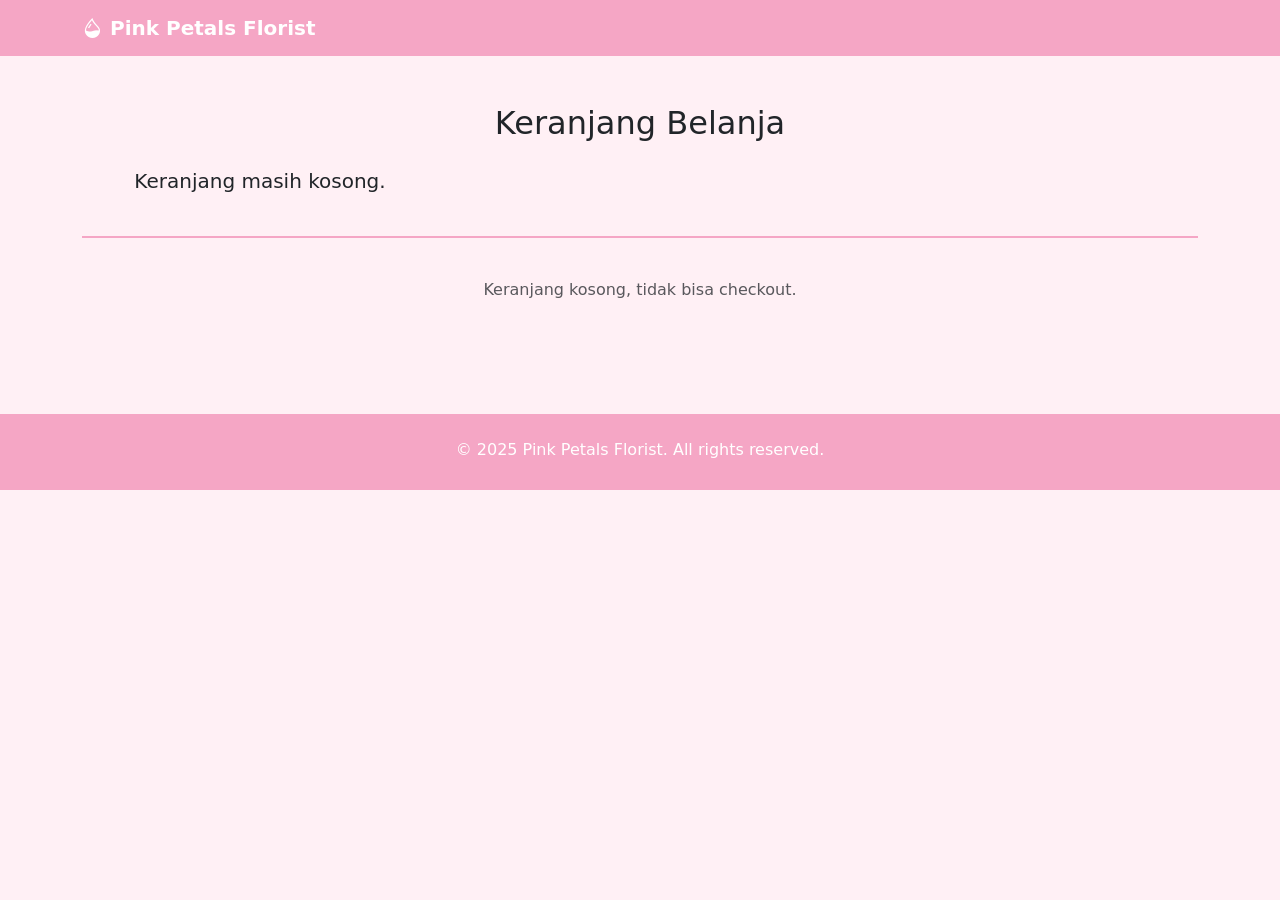
<file: cart.html>
<!DOCTYPE html>
<html lang="id">

<head>
  <meta charset="UTF-8" />
  <meta name="viewport" content="width=device-width, initial-scale=1" />
  <title>Keranjang | Pink Petals Florist</title>
  <link href="https://cdn.jsdelivr.net/npm/bootstrap@5.3.7/dist/css/bootstrap.min.css" rel="stylesheet" />
  <link rel="stylesheet" href="https://cdn.jsdelivr.net/npm/bootstrap-icons@1.10.5/font/bootstrap-icons.css" />
  <style>
    body {
      background-color: #fff0f5;
    }

    #cartItems .card {
      transition: box-shadow 0.3s ease;
    }

    #cartItems .card:hover {
      box-shadow: 0 8px 20px rgba(245, 166, 197, 0.5);
    }

    .card-img-top {
      object-fit: cover;
      height: 200px;
      border-top-left-radius: 0.5rem;
      border-top-right-radius: 0.5rem;
    }

    .card-body {
      display: flex;
      flex-direction: column;
    }

    .btn-delete {
      background-color: #f06292;
      border: none;
      transition: background-color 0.3s ease;
    }

    .btn-delete:hover {
      background-color: #ec407a;
      color: white;
    }

    #cartTotal {
      font-size: 1.5rem;
      color: #d6336c;
      margin-top: 1.5rem;
      border-top: 2px solid #f5a6c5;
      padding-top: 1rem;
    }

    #checkout-btn-container .btn {
      background-color: #d6336c;
      border: none;
      transition: background-color 0.3s ease;
    }

    #checkout-btn-container .btn:hover {
      background-color: #b52b58;
    }

    .qty-btn {
      width: 30px;
      height: 30px;
      border: none;
      background-color: #f5a6c5;
      color: white;
      font-weight: bold;
      border-radius: 50%;
      transition: background-color 0.2s;
    }

    .qty-btn:hover {
      background-color: #d63384;
    }

    /* Responsive tweak */
    @media (max-width: 575.98px) {
      #cartItems .card {
        flex-direction: row;
        height: 120px;
      }

      .card-img-top {
        width: 120px;
        height: 100%;
        border-radius: 0.5rem 0 0 0.5rem;
      }

      .card-body {
        flex: 1;
        padding: 0.75rem 1rem;
      }
    }
  </style>
</head>

<body>
  <!-- Navbar -->
  <nav class="navbar navbar-expand-lg" style="background-color: #f5a6c5;">
    <div class="container">
      <a class="navbar-brand fw-bold text-white" href="index.html"><i class="bi bi-droplet-half me-2"></i>Pink Petals
        Florist</a>
    </div>
  </nav>

  <!-- Keranjang Section -->
  <section class="py-5">
    <div class="container">
      <h2 class="text-center mb-4">Keranjang Belanja</h2>
      <div id="cartItems" class="row row-cols-1 row-cols-md-2 row-cols-lg-3 g-4"></div>
      <div id="cartTotal" class="text-end fw-bold"></div>
      <div id="checkout-btn-container" class="d-grid mt-4"></div>
    </div>
  </section>

  <script>
    const cart = JSON.parse(localStorage.getItem("cart")) || [];
    const cartContainer = document.getElementById("cartItems");
    const cartTotal = document.getElementById("cartTotal");
    const checkoutBtnContainer = document.getElementById("checkout-btn-container");

    let total = 0;

    if (cart.length === 0) {
      cartContainer.innerHTML = '<p class="text-center fs-5">Keranjang masih kosong.</p>';
      cartTotal.innerText = "";
      checkoutBtnContainer.innerHTML = '<p class="text-center text-muted">Keranjang kosong, tidak bisa checkout.</p>';
    } else {
      cart.forEach((item, index) => {
        const quantity = item.quantity || 1;
        const subtotal = item.price * quantity;
        total += subtotal;

        const card = document.createElement("div");
        card.className = "col";
        card.innerHTML = `
          <div class="card h-100 shadow-sm rounded-4">
            <img src="${item.image || 'placeholder.jpg'}" class="card-img-top" alt="${item.name}" />
            <div class="card-body d-flex flex-column">
              <h5 class="card-title">${item.name}</h5>
              <p class="card-text fw-bold text-danger">Rp${subtotal.toLocaleString("id-ID")}</p>
              <div class="d-flex align-items-center mb-2">
                <button class="qty-btn qty-minus me-2" data-index="${index}">−</button>
                <span class="fw-bold me-2">${quantity}</span>
                <button class="qty-btn qty-plus" data-index="${index}">+</button>
              </div>
              <button class="btn btn-delete btn-sm mt-auto" data-index="${index}">
                <i class="bi bi-trash3 me-1"></i>Hapus
              </button>
            </div>
          </div>
        `;
        cartContainer.appendChild(card);
      });

      cartTotal.innerText = `Total: Rp${total.toLocaleString("id-ID")}`;

      // Tombol checkout
      const checkoutLink = document.createElement("a");
      checkoutLink.className = "btn btn-danger btn-lg rounded-4";
      checkoutLink.textContent = "Lanjut ke Checkout";
      checkoutLink.href = `checkout.html?cart=${encodeURIComponent(JSON.stringify(cart))}`;
      checkoutBtnContainer.appendChild(checkoutLink);

      // Event hapus produk
      document.querySelectorAll(".btn-delete").forEach((btn) => {
        btn.addEventListener("click", function () {
          const index = this.dataset.index;
          cart.splice(index, 1);
          localStorage.setItem("cart", JSON.stringify(cart));
          location.reload();
        });
      });

      // Event tambah jumlah
      document.querySelectorAll(".qty-plus").forEach(btn => {
        btn.addEventListener("click", function () {
          const index = this.dataset.index;
          cart[index].quantity = (cart[index].quantity || 1) + 1;
          localStorage.setItem("cart", JSON.stringify(cart));
          location.reload();
        });
      });

      // Event kurang jumlah
      document.querySelectorAll(".qty-minus").forEach(btn => {
        btn.addEventListener("click", function () {
          const index = this.dataset.index;
          if ((cart[index].quantity || 1) > 1) {
            cart[index].quantity -= 1;
          } else {
            cart.splice(index, 1);
          }
          localStorage.setItem("cart", JSON.stringify(cart));
          location.reload();
        });
      });
    }
  </script>

  <!-- Footer -->
  <footer class="text-white text-center py-4 mt-5" style="background-color: #f5a6c5;">
    <div class="container">
      <p class="mb-1">&copy; 2025 Pink Petals Florist. All rights reserved.</p>
    </div>
  </footer>
</body>

</html>
</file>
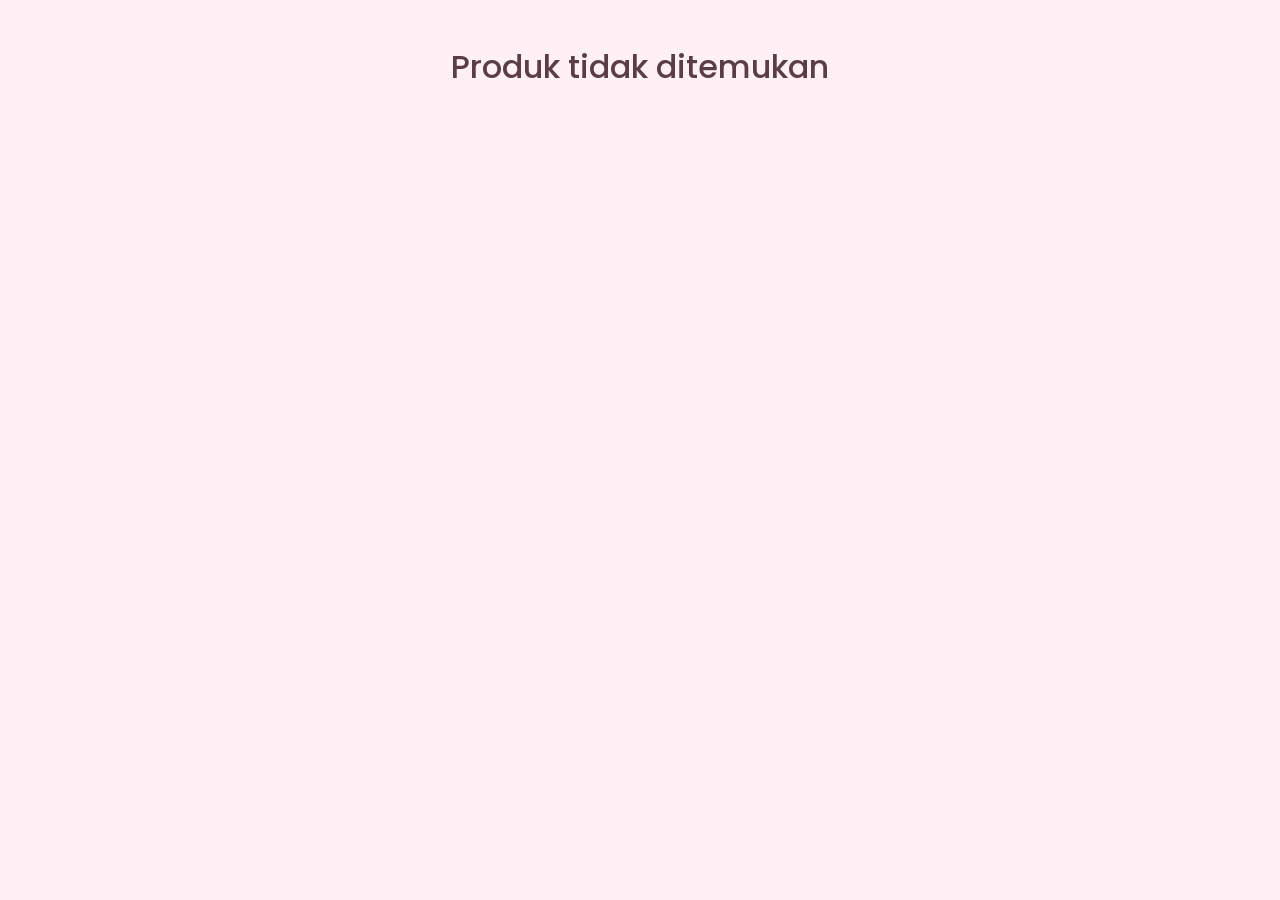
<file: detail.html>
<!DOCTYPE html>
<html lang="id">

<head>
  <meta charset="UTF-8" />
  <meta name="viewport" content="width=device-width, initial-scale=1" />
  <title>Detail Produk | Pink Petals Florist</title>

  <!-- Bootstrap CSS -->
  <link href="https://cdn.jsdelivr.net/npm/bootstrap@5.3.7/dist/css/bootstrap.min.css" rel="stylesheet" />

  <!-- Bootstrap Icons -->
  <link href="https://cdn.jsdelivr.net/npm/bootstrap-icons@1.10.5/font/bootstrap-icons.css" rel="stylesheet" />

  <!-- Google Fonts: Poppins -->
  <link href="https://fonts.googleapis.com/css2?family=Poppins&display=swap" rel="stylesheet" />

  <style>
    /* Global Styles */
    body {
      font-family: 'Poppins', sans-serif;
      background-color: #fff0f5;
      color: #5a3e46;
      min-height: 100vh;
      display: flex;
      flex-direction: column;
    }

    /* Navbar */
    .navbar {
      background-color: #f5a6c5 !important;
      box-shadow: 0 4px 8px rgba(245, 166, 197, 0.3);
      font-weight: 600;
    }

    .navbar-brand i {
      font-size: 1.4rem;
      color: #fff;
    }

    .navbar-brand {
      color: #fff !important;
      font-size: 1.6rem;
      letter-spacing: 1px;
    }

    /* Main Section */
    section.py-5 {
      flex-grow: 1;
    }

    .card {
      background: #fff0f5;
      border-radius: 15px;
      box-shadow: 0 8px 20px rgba(245, 166, 197, 0.25);
      padding: 30px;
      transition: box-shadow 0.3s ease-in-out;
    }

    .card:hover {
      box-shadow: 0 12px 30px rgba(245, 166, 197, 0.4);
    }

    #produk-nama {
      color: #c94f73;
      font-weight: 700;
      font-size: 1.5rem;
      /* diperkecil */
      letter-spacing: 1px;
      margin-bottom: 0.5rem;
    }

    #produk-kode {
      color: #aa5e70;
      font-weight: 600;
      font-size: 0.9rem;
    }

    #produk-deskripsi {
      font-size: 0.9rem;
      /* diperkecil */
      line-height: 1.5;
      color: #7a4a58;
    }

    #produk-detail {
      list-style-type: disc;
      padding-left: 1.2rem;
      color: #7a4a58;
      font-weight: 500;
      font-size: 0.9rem;
      margin-bottom: 1.5rem;
    }

    #produk-detail li {
      margin-bottom: 0.4rem;
    }

    #produk-quote {
      font-style: italic;
      color: #c94f73;
      font-size: 1rem;
      position: relative;
      padding-left: 1.8rem;
      margin-bottom: 1.8rem;
    }

    /* Tambahkan ikon bunga sebelum quote */
    #produk-quote::before {
      content: "\f5d7";
      font-family: "Bootstrap Icons";
      position: absolute;
      left: 0;
      top: 0;
      font-size: 1.3rem;
      color: #f080a8;
      line-height: 1;
    }

    /* Harga */
    #produk-harga-asli {
      font-size: 0.9rem;
      color: #bb7c90;
      text-decoration: line-through;
    }

    #produk-harga-diskon {
      font-size: 1.4rem;
      font-weight: 700;
      color: #d6336c;
    }

    #produk-diskon {
      font-size: 0.9rem;
      padding: 0.2em 0.5em;
      vertical-align: middle;
    }

    /* Gambar produk */
    #produk-gambar {
      border-radius: 20px;
      box-shadow: 0 12px 30px rgba(245, 166, 197, 0.3);
      transition: transform 0.4s ease, box-shadow 0.4s ease;
    }

    #produk-gambar:hover {
      transform: scale(1.05);
      box-shadow: 0 20px 40px rgba(245, 166, 197, 0.6);
    }

    /* Tombol Kembali */
    .btn-kembali {
      display: inline-flex;
      align-items: center;
      gap: 0.4rem;
      font-weight: 600;
      background-color: #c94f73;
      border: none;
      color: white;
      padding: 0.6rem 1.3rem;
      border-radius: 30px;
      box-shadow: 0 6px 15px rgba(201, 79, 115, 0.5);
      transition: background-color 0.3s ease;
      text-decoration: none;
      margin-bottom: 1.5rem;
      user-select: none;
    }

    .btn-kembali:hover {
      background-color: #aa3e5a;
      box-shadow: 0 8px 20px rgba(170, 62, 90, 0.7);
      text-decoration: none;
      color: white;
    }

    /* Footer */
    footer {
      background-color: #f5a6c5;
      color: white;
      padding: 20px 0;
      font-weight: 500;
      box-shadow: inset 0 4px 10px rgb(255 255 255 / 0.1);
      margin-top: auto;
    }

    footer a {
      color: white;
      margin: 0 8px;
      text-decoration: none;
      transition: color 0.3s ease;
    }

    footer a:hover {
      color: #aa3e5a;
      text-decoration: underline;
    }

    /* Responsive tweaks */
    @media (max-width: 767.98px) {
      #produk-nama {
        font-size: 1.3rem;
      }

      #produk-gambar {
        max-height: 300px;
      }
    }
  </style>

  <script>
    const produkList = {
      "BKT001": {
        nama: "Soft Bloom Harmony",
        kode: "BKT001",
        gambar: "bunga1.jpg",
        deskripsi: `Rangkaian bunga hadir dalam balutan nuansa pastel yang manis dan elegan, 
                            memadukan bunga peony biru, carnation pink, tulip kuning, dan aksen greenery dalam wrapping pink glossy yang mewah.`,
        detail: [
          "Warna dominan: Soft pink, putih, dan kuning",
          "Ukuran: Medium (tinggi ±35 cm)",
          "Finishing: Wrapping doff nude + pita satin ivory",
          "Cocok untuk: Kado ulang tahun, wisuda, momen spesial"
        ],
        quote: "Karena setiap momen spesial pantas dirayakan dengan bunga.",
        hargaAsli: "Rp95.000",
        hargaDiskon: "Rp71.250",
        diskon: "-25%"
      },
      "BKT002": {
        nama: "Sunkissed Petals",
        kode: "BKT002",
        gambar: "bunga2.jpg",
        deskripsi: `Buket bunga pilihan sempurna untuk kamu yang menyukai keindahan dalam kelembutan.
                            Dihiasi dengan bunga daisy putih dan pink, mawar mini, lavender ungu, dan aksen bunga kancing pink,
                            buket ini dibungkus dalam tulle putih elegan dan pita satin lembut. Komposisi warna pastel menjadikan buket ini cocok
                            sebagai hadiah yang manis dan penuh kasih.`,
        detail: [
          "Warna dominan: Putih, pink pastel, ungu muda",
          "Ukuran: Medium (tinggi ±30 cm)",
          "Finishing: Tulle putih, pita satin, wrapping transparan glossy",
          "Cocok untuk: Hadiah semangat, apresiasi, dan surprise"
        ],
        quote: "Sebarkan sinar hangat dengan bunga pilihan.",
        hargaAsli: "Rp120.000",
        hargaDiskon: "Rp90.000",
        diskon: "-25%"
      },
      "BKT003": {
        nama: "Peachy Love",
        kode: "BKT003",
        gambar: "bunga3.jpg",
        deskripsi: `Buket bunga  memancarkan kelembutan dan keanggunan dalam setiap helai kelopaknya.
                            Dengan balutan wrapping berbentuk sayap kupu-kupu transparan dan warna dominan pink pastel, bunga ini memberikan nuansa romantis dan imajinatif yang tak terlupakan.
                            Terdiri dari kombinasi bunga peony, mawar, krisan, dan aster berwarna pink cerah dan lembut, cocok untuk mengungkapkan cinta, harapan, dan ketulusan.`,
        detail: [
          "Warna dominan: Pink pastel dan fuchsia",
          "Ukuran: Large (tinggi ±40 cm)",
          "Finishing: Sayap akrilik transparan & pita satin elegan",
          "Cocok untuk: Anniversary, lamaran, atau kejutan romantis"
        ],
        quote: "Cinta tumbuh indah seperti kelopak bunga.",
        hargaAsli: "Rp150.000",
        hargaDiskon: "Rp112.500",
        diskon: "-25%"
      },
      "BKT004": {
        nama: "Soft Serenade",
        kode: "BKT004",
        gambar: "bunga4.jpg",
        deskripsi: `buket bunga dengan nuansa warna pastel yang menenangkan dan elegan.
                            Kombinasi lili pink cerah, mawar pastel, tulip lembut, dan bunga biru segar menciptakan harmoni warna yang lembut dan menawan. 
                            Dikemas dengan jaring putih dan pita satin yang anggun, rangkaian ini cocok untuk memberikan sentuhan manis pada momen spesial.`,
        detail: [
          "Warna dominan: Pink pastel, biru langit, dan putih lembut",
          "Ukuran: Small (tinggi ±40 cm)",
          "Finishing: Kain jaring putih & pita satin panjang",
          "Cocok untuk: Sahabat, ucapan terima kasih, atau ucapan semangat"
        ],
        quote: "Kelembutan warna, kehangatan makna.",
        hargaAsli: "Rp79.999",
        hargaDiskon: "Rp59.999",
        diskon: "-25%"
      },
      "GFT001": {
        nama: "Sweet Sparkle",
        kode: "GFT001",
        gambar: "gift1.jpg",
        deskripsi: `paket hadiah elegan yang memadukan sentuhan glamor dan kelembutan feminin.
                            Di dalam box ini terdapat beragam aksesori cantik: sepasang anting mutiara berbentuk hati, kalung dengan liontin hati, cincin manis, 
                            bando scrunchie satin mengilap, serta kartu ucapan eksklusif. Didesain dengan kemasan estetik bernuansa pink pastel, 
                            cocok untuk menyampaikan kasih sayang dan perhatian dalam momen spesial.`,
        detail: [
          "Isi: Anting mutiara, kalung hati, cincin, scrunchie, kartu ucapan",
          "Warna dominan: Pink pastel dan silver",
          "Finishing: Pink pastel dan silver",
          "Cocok untuk: Kado teman, bridesmaid, atau diri sendiri"
        ],
        quote: "Hadiah kecil yang memberi senyum besar.",
        hargaAsli: "Rp98.999",
        hargaDiskon: "Rp74.249",
        diskon: "-25%"
      },
      "GFT002": {
        nama: "Birthday Bliss Box",
        kode: "GFT002",
        gambar: "gift2.jpg",
        deskripsi: `gift box ulang tahun yang dirancang secara personal dan penuh kejutan manis.
                            Dihiasi dengan banner bertuliskan "Happy 19th Birthday", foto kenangan yang digantung dengan tali rami,
                            serta isi yang penuh cinta seperti kartu ucapan ilustratif, camilan, cokelat, dan mini bouquet bunga kering.
                            Cocok untuk diberikan pada sahabat, pacar, atau anggota keluarga yang berulang tahun.`,
        detail: [
          "Isi: Banner dekorasi, foto kenangan, kartu ucapan, camilan, mini buket bunga, cokelat",
          "Warna dominan: Pink pastel dan cokelat kraft",
          "Finishing: Box kraft dengan serutan kertas dan elemen handmade",
          "Cocok untuk: Kado ulang tahun, kado sahabat"
        ],
        quote: "Rayakan ulang tahun dengan kejutan istimewa.",
        hargaAsli: "Rp75.000",
        hargaDiskon: "Rp56.250",
        diskon: "-25%"
      },
      "GFT003": {
        nama: "Aurora Gift",
        kode: "GFT003",
        gambar: "gift3.jpg",
        deskripsi: `gift box eksklusif bertema pink yang dirancang khusus untuk merayakan momen spesial dan memberikan kenyamanan personal.
                            Set ini berisi koleksi perawatan diri seperti kuas makeup premium, scrunchie satin, sabun bunga, eye patch, serta pouch brush custom nama.
                            Tersedia juga kartu ucapan cantik yang menyampaikan pesan manis untuk penerima hadiah.
                            Sangat cocok untuk diberikan kepada sahabat, pasangan, atau diri sendiri sebagai bentuk self-love.`,
        detail: [
          "Isi: Set kuas makeup, scrunchie satin, sabun bunga, eye patch, tempat perhiasan, kartu ucapan",
          "Warna dominan: Pink blush dan putih elegan",
          "Finishing: Box kraft dengan serutan kertas dekoratif",
          "Cocok untuk: Kado ulang tahun, bridesmaid gift, hampers spesial, atau self-care kit"
        ],
        quote: "Karena merawat diri adalah hadiah terbaik untuk jiwa dan raga.",
        hargaAsli: "Rp97.500",
        hargaDiskon: "Rp73.125",
        diskon: "-25%"
      },
      "GFT004": {
        nama: "Elegant Petal Single",
        kode: "GFT004",
        gambar: "gift4.jpg",
        deskripsi: `jedai rambut berbentuk bunga plumeria dengan tampilan glossy dan warna-warna cerah yang memikat.
                            Setiap jedai dibungkus dalam kemasan buket mini bernuansa pink, lengkap dengan pita satin dan kartu ucapan—membuatnya cocok dijadikan hadiah atau souvenir yang manis.
                            Terbuat dari bahan resin berkualitas tinggi yang tahan lama dan tidak mudah patah.`,
        detail: [
          "Isi: 1 pcs jedai bunga dalam kemasan buket dekoratif",
          "Varian warna bunga: Pink, merah, putih, kuning, hijau, cokelat (acak)",
          "Bahan: Resin transparan dan kuat",
          "Finishing: Plastik motif bunga, pita pink, dan kartu ucapan",
          "Cocok untuk: Hadiah sahabat, souvenir ulang tahun, hampers, parcel wisuda"
        ],
        quote: "Tampil cantik dan manis dengan sentuhan bunga di rambutmu.",
        hargaAsli: "Rp25.000",
        hargaDiskon: "Rp18.750",
        diskon: "-25%"
      }
    };

    window.onload = function () {
      const urlParams = new URLSearchParams(window.location.search);
      const id = urlParams.get('id');
      const produk = produkList[id];
      if (!produk) {
        document.body.innerHTML = '<div class="container py-5 text-center"><h2>Produk tidak ditemukan</h2></div>';
        return;
      }
      document.title = produk.nama + ' | Pink Petals Florist';
      document.getElementById('produk-nama').textContent = produk.nama;
      document.getElementById('produk-kode').textContent = produk.kode;
      document.getElementById('produk-gambar').src = produk.gambar;
      document.getElementById('produk-gambar').alt = produk.nama;
      document.getElementById('produk-deskripsi').innerHTML = produk.deskripsi;
      document.getElementById('produk-detail').innerHTML = produk.detail.map(item => `<li>${item}</li>`).join('');
      document.getElementById('produk-quote').textContent = produk.quote;
      document.getElementById('produk-harga-asli').textContent = produk.hargaAsli;
      document.getElementById('produk-harga-diskon').textContent = produk.hargaDiskon;
      document.getElementById('produk-diskon').textContent = produk.diskon;
    }
  </script>
</head>

<body>
  <!-- Navbar -->
  <nav class="navbar navbar-expand-lg">
    <div class="container">
      <a class="navbar-brand fw-bold text-white" href="index.html">
        <i class="bi bi-droplet-half me-2"></i>Pink Petals Florist
      </a>
    </div>
  </nav>

  <!-- Produk Detail -->
  <section class="py-5">
    <div class="container">
      <a href="index.html" class="btn-kembali mb-4">
        <i class="bi bi-arrow-left-circle"></i> Kembali ke Beranda
      </a>
      <div class="row justify-content-center align-items-center flex-column flex-md-row">
        <!-- Gambar Produk -->
        <div class="col-12 col-md-6 mb-4">
          <img id="produk-gambar" class="img-fluid rounded-4 shadow-lg w-100" alt="Gambar Produk" />
        </div>
        <!-- Detail Produk -->
        <div class="col-12 col-md-6">
          <div class="card">
            <div class="card-body">
              <h2 id="produk-nama" class="fw-bold mb-2 text-center text-md-start"></h2>
              <p class="text-muted mb-3 text-center text-md-start">
                Kode Produk: <strong id="produk-kode"></strong>
              </p>
              <p id="produk-deskripsi" class="mb-3 text-justify"></p>
              <ul id="produk-detail" class="mb-3"></ul>
              <blockquote id="produk-quote" class="fst-italic mb-3 text-center"></blockquote>
              <div class="mb-3 text-center text-md-start">
                <p id="produk-harga-asli" class="mb-1"></p>
                <h4 class="text-danger fw-bold">
                  <span id="produk-harga-diskon"></span>
                  <span id="produk-diskon" class="badge bg-danger ms-2"></span>
                </h4>
              </div>
            </div>
          </div>
        </div>
      </div>
    </div>
  </section>

  <!-- Footer -->
  <footer class="text-center">
    <div class="container">
      <p class="mb-1">&copy; 2025 Pink Petals Florist. All rights reserved.</p>
      <small>
        Ikuti kami di:
        <a href="#" aria-label="Instagram"><i class="bi bi-instagram"></i> Instagram</a>,
        <a href="#" aria-label="Facebook"><i class="bi bi-facebook"></i> Facebook</a>, dan
        <a href="#" aria-label="Twitter"><i class="bi bi-twitter"></i> Twitter</a>
      </small>
    </div>
  </footer>

</body>

</html>
</file>
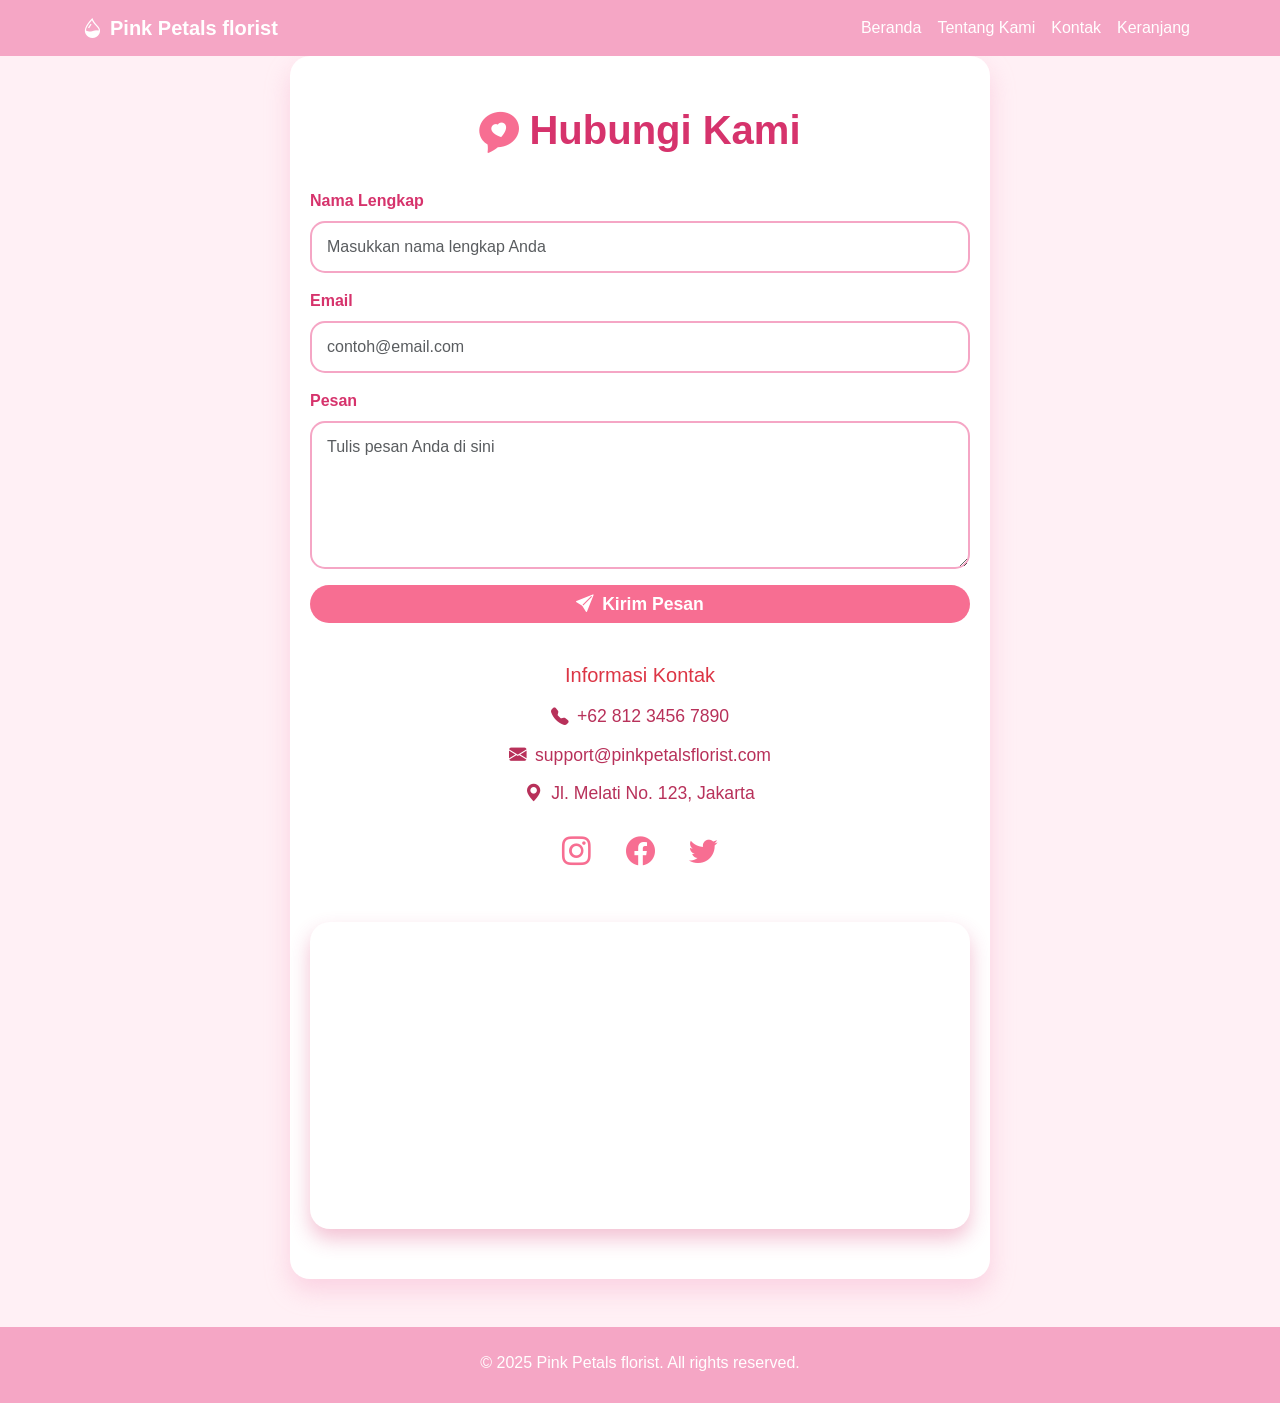
<file: kontak.html>
<!DOCTYPE html>
<html lang="id">
<head>
  <meta charset="UTF-8" />
  <meta name="viewport" content="width=device-width, initial-scale=1" />
  <title>Kontak Kami | Pink Petals Florist</title>
  <link href="https://cdn.jsdelivr.net/npm/bootstrap@5.3.7/dist/css/bootstrap.min.css" rel="stylesheet" />
  <link rel="stylesheet" href="https://cdn.jsdelivr.net/npm/bootstrap-icons@1.10.5/font/bootstrap-icons.css" />
  <link rel="stylesheet" href="style.css" />
  <style>
    body { 
      background-color: #fff0f5; 
      font-family: 'Segoe UI', Tahoma, Geneva, Verdana, sans-serif;
      color: #4a4a4a;
    }
    .content {
      padding: 50px 20px;
      max-width: 700px;
      margin: auto;
      background: white;
      border-radius: 20px;
      box-shadow: 0 12px 25px rgba(245, 166, 197, 0.4);
    }
    h1 {
      color: #d6336c;
      font-weight: 700;
      margin-bottom: 35px;
      display: flex;
      align-items: center;
      justify-content: center;
      gap: 10px;
    }
    h1 i {
      font-size: 2.5rem;
      color: #f76e92;
      transform: rotate(-15deg);
    }
    label.form-label {
      font-weight: 600;
      color: #d6336c;
    }
    button.btn-danger {
      background-color: #f76e92;
      border: none;
      font-weight: 600;
      font-size: 1.1rem;
      transition: background-color 0.3s ease;
      border-radius: 50px;
    }
    button.btn-danger:hover {
      background-color: #d6336c;
    }
    .info-contact {
      margin-top: 40px;
      text-align: center;
      font-size: 1.1rem;
    }
    .info-contact p {
      margin-bottom: 12px;
      font-weight: 500;
      display: flex;
      align-items: center;
      justify-content: center;
      gap: 8px;
      color: #b8315a;
    }
    .social-links a {
      color: #f76e92;
      font-size: 1.8rem;
      margin: 0 15px;
      transition: color 0.3s ease;
    }
    .social-links a:hover {
      color: #d6336c;
    }
    input.form-control, textarea.form-control {
      border-radius: 15px;
      border: 2px solid #f5a6c5;
      padding: 12px 15px;
      font-size: 1rem;
      transition: border-color 0.3s ease;
    }
    input.form-control:focus, textarea.form-control:focus {
      border-color: #d6336c;
      box-shadow: 0 0 8px rgba(214, 51, 108, 0.4);
      outline: none;
    }
    .map-container {
      margin-top: 40px;
      border-radius: 20px;
      overflow: hidden;
      box-shadow: 0 10px 20px rgba(214, 51, 108, 0.3);
    }
    iframe {
      width: 100%;
      height: 300px;
      border: none;
    }

    /* Toast Validasi */
    .form-toast {
      position: fixed;
      top: 20px;
      left: 50%;
      transform: translateX(-50%);
      background-color: #d93682;
      color: white;
      padding: 15px 25px;
      border-radius: 30px;
      box-shadow: 0 6px 20px rgba(214, 51, 108, 0.3);
      font-weight: 600;
      z-index: 9999;
      display: none;
      opacity: 0;
      transition: all 0.5s ease;
    }
    .form-toast.show {
      display: block;
      opacity: 1;
    }
    .success-toast {
      background-color: #d93682; 
      color: white;
    }
  </style>
</head>
<body>

<!-- Notifikasi Validasi & Sukses -->
<div id="formWarning" class="form-toast">Mohon lengkapi semua isian sebelum mengirim pesan.</div>
<div id="formSuccess" class="form-toast success-toast">Terima kasih, pesan kamu telah dikirim!</div>

<!-- Navbar -->
<nav class="navbar navbar-expand-lg" style="background-color: #f5a6c5;">
  <div class="container">
    <a class="navbar-brand fw-bold text-white" href="index.html">
      <i class="bi bi-droplet-half me-2"></i>Pink Petals florist
    </a>
    <button class="navbar-toggler" type="button" data-bs-toggle="collapse" data-bs-target="#navbarContent"
      aria-controls="navbarContent" aria-expanded="false" aria-label="Toggle navigation">
      <span class="navbar-toggler-icon"></span>
    </button>

    <div class="collapse navbar-collapse" id="navbarContent">
      <ul class="navbar-nav ms-auto">
        <li class="nav-item"><a class="nav-link text-white" href="index.html">Beranda</a></li>
        <li class="nav-item"><a class="nav-link text-white" href="tentang.html">Tentang Kami</a></li>
        <li class="nav-item"><a class="nav-link text-white active" aria-current="page" href="kontak.html">Kontak</a></li>
        <li class="nav-item"><a class="nav-link text-white" href="cart.html">Keranjang</a></li>
      </ul>
    </div>
  </div>
</nav>

<!-- Content -->
<section class="content">
  <h1><i class="bi bi-chat-heart-fill"></i> Hubungi Kami</h1>

  <form id="contactForm">
    <div class="mb-3">
      <label for="name" class="form-label">Nama Lengkap</label>
      <input type="text" class="form-control" id="name" placeholder="Masukkan nama lengkap Anda" />
    </div>

    <div class="mb-3">
      <label for="email" class="form-label">Email</label>
      <input type="email" class="form-control" id="email" placeholder="contoh@email.com" />
    </div>

    <div class="mb-3">
      <label for="message" class="form-label">Pesan</label>
      <textarea class="form-control" id="message" rows="5" placeholder="Tulis pesan Anda di sini"></textarea>
    </div>

    <button type="submit" class="btn btn-danger w-100">
      <i class="bi bi-send-fill me-2"></i>Kirim Pesan
    </button>
  </form>

  <div class="info-contact">
    <h5 class="mb-3 text-danger">Informasi Kontak</h5>
    <p><i class="bi bi-telephone-fill"></i> +62 812 3456 7890</p>
    <p><i class="bi bi-envelope-fill"></i> support@pinkpetalsflorist.com</p>
    <p><i class="bi bi-geo-alt-fill"></i> Jl. Melati No. 123, Jakarta</p>

    <div class="social-links mt-4">
      <a href="#" aria-label="Instagram"><i class="bi bi-instagram"></i></a>
      <a href="#" aria-label="Facebook"><i class="bi bi-facebook"></i></a>
      <a href="#" aria-label="Twitter"><i class="bi bi-twitter"></i></a>
    </div>
  </div>

  <div class="map-container mt-5">
    <iframe
      src="https://www.google.com/maps/embed?pb=!1m18!1m12!1m3!1d3952.123456789012!2d106.827153!3d-6.175110!2m3!1f0!2f0!3f0!3m2!1i1024!2i768!4f13.1!3m3!1m2!1s0x2e69f3645f12a1ef%3A0x8f9b7bbd36c9ed1a!2sMonas!5e0!3m2!1sid!2sid!4v1597681234567!5m2!1sid!2sid"
      allowfullscreen=""
      loading="lazy"
      referrerpolicy="no-referrer-when-downgrade"
      title="Lokasi Pink Petals Florist">
    </iframe>
  </div>
</section>

<!-- Footer -->
<footer class="text-white text-center py-4 mt-5" style="background-color: #f5a6c5;">
  <div class="container">
    <p class="mb-1">&copy; 2025 Pink Petals florist. All rights reserved.</p>
  </div>
</footer>

<!-- Bootstrap JS -->
<script src="https://cdn.jsdelivr.net/npm/bootstrap@5.3.7/dist/js/bootstrap.bundle.min.js"></script>

<!-- Validasi Form dan Notifikasi -->
<script>
  const form = document.getElementById("contactForm");
  const warningToast = document.getElementById("formWarning");
  const successToast = document.getElementById("formSuccess");

  form.addEventListener("submit", function (e) {
    e.preventDefault();

    const name = document.getElementById("name").value.trim();
    const email = document.getElementById("email").value.trim();
    const message = document.getElementById("message").value.trim();

    if (!name || !email || !message) {
      warningToast.classList.add("show");
      setTimeout(() => {
        warningToast.classList.remove("show");
      }, 3000);
    } else {
      successToast.classList.add("show");
      setTimeout(() => {
        successToast.classList.remove("show");
      }, 3000);
      form.reset(); // Kosongkan form
    }
  });
</script>

</body>
</html>
</file>
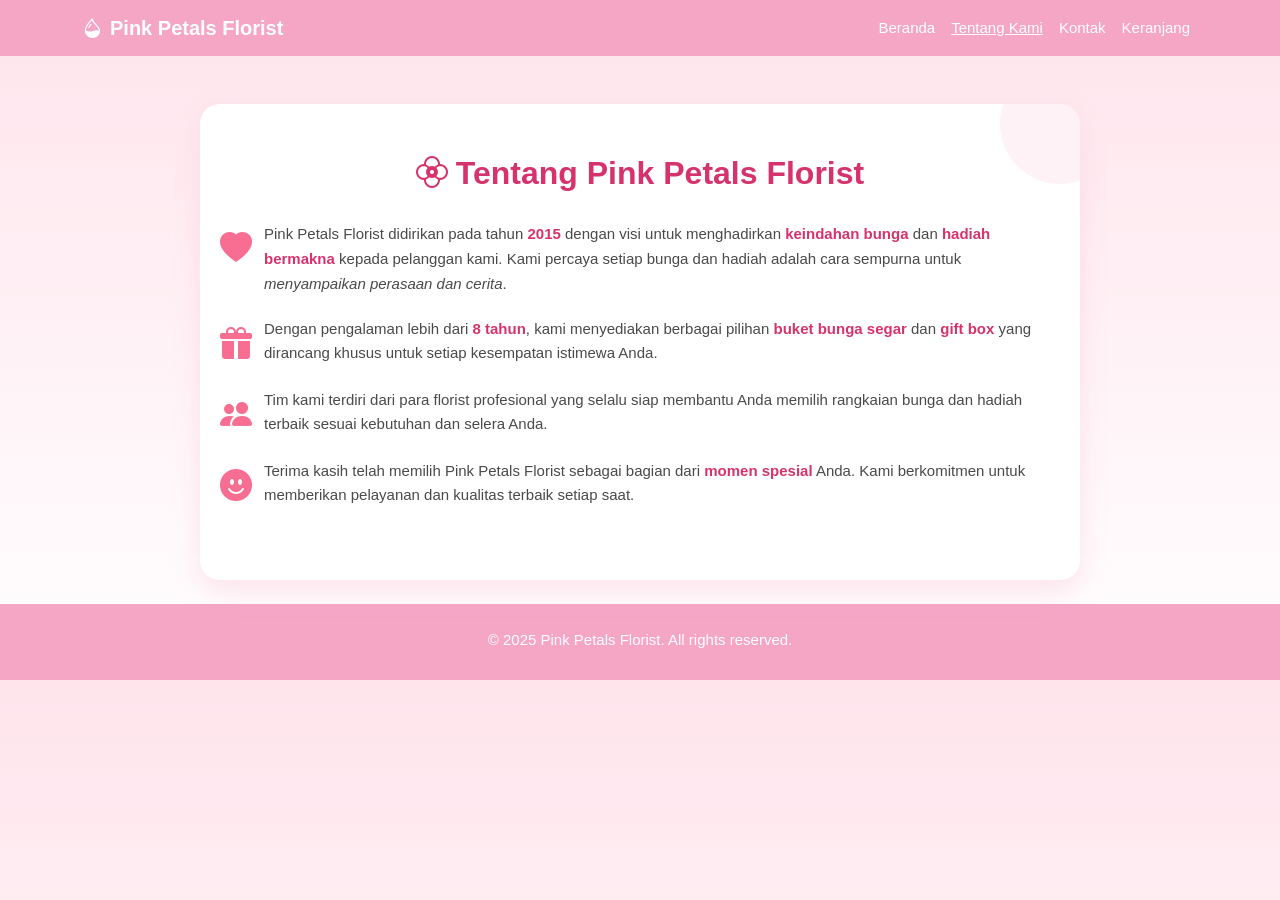
<file: tentang.html>
<!DOCTYPE html>
<html lang="id">

<head>
  <meta charset="UTF-8" />
  <meta name="viewport" content="width=device-width, initial-scale=1" />
  <title>Tentang Kami | Pink Petals Florist</title>
  <link href="https://cdn.jsdelivr.net/npm/bootstrap@5.3.7/dist/css/bootstrap.min.css" rel="stylesheet" />
  <link rel="stylesheet" href="https://cdn.jsdelivr.net/npm/bootstrap-icons@1.10.5/font/bootstrap-icons.css" />
  <link rel="stylesheet" href="style.css" />
  <style>
    body {
      background: linear-gradient(to bottom, #ffe4ec 0%, #fff 100%);
      font-family: 'Segoe UI', Tahoma, Geneva, Verdana, sans-serif;
      color: #4a4a4a;
      font-size: 15px;
    }

    .content {
      padding: 50px 20px;
      max-width: 880px;
      margin: auto;
      background: #fff;
      border-radius: 20px;
      box-shadow: 0 12px 25px rgba(245, 166, 197, 0.25);
      position: relative;
      overflow: hidden;
    }

    .content::before {
      content: "";
      position: absolute;
      top: -40px;
      right: -40px;
      width: 120px;
      height: 120px;
      background-color: #f5a6c5;
      border-radius: 50%;
      opacity: 0.15;
      z-index: 0;
    }

    h1 {
      color: #d6336c;
      font-weight: 700;
      margin-bottom: 30px;
      text-align: center;
      font-size: 2rem;
    }

    .icon-section {
      font-size: 2rem;
      color: #f76e92;
      margin-right: 12px;
      margin-top: 3px;
    }

    .feature {
      display: flex;
      align-items: flex-start;
      margin-bottom: 20px;
      z-index: 1;
      position: relative;
    }

    .feature-text {
      flex: 1;
    }

    p {
      line-height: 1.65;
      margin-bottom: 0;
    }

    .highlight {
      color: #d6336c;
      font-weight: 600;
    }

    .navbar {
      background-color: #f5a6c5;
    }

    .navbar-brand,
    .nav-link {
      color: white !important;
      font-weight: 500;
    }

    .nav-link.active {
      text-decoration: underline;
    }

    footer {
      background-color: #f5a6c5;
    }

    @media (max-width: 576px) {
      .icon-section {
        font-size: 1.5rem;
      }
      h1 {
        font-size: 1.5rem;
      }
    }
  </style>
</head>

<body>

  <!-- Navbar -->
  <nav class="navbar navbar-expand-lg">
    <div class="container">
      <a class="navbar-brand fw-bold text-white" href="index.html">
        <i class="bi bi-droplet-half me-2"></i>Pink Petals Florist
      </a>
      <button class="navbar-toggler" type="button" data-bs-toggle="collapse" data-bs-target="#navbarContent"
        aria-controls="navbarContent" aria-expanded="false" aria-label="Toggle navigation">
        <span class="navbar-toggler-icon bg-light"></span>
      </button>

      <div class="collapse navbar-collapse" id="navbarContent">
        <ul class="navbar-nav ms-auto">
          <li class="nav-item"><a class="nav-link text-white" href="index.html">Beranda</a></li>
          <li class="nav-item"><a class="nav-link text-white active" href="tentang.html">Tentang Kami</a></li>
          <li class="nav-item"><a class="nav-link text-white" href="kontak.html">Kontak</a></li>
          <li class="nav-item"><a class="nav-link text-white" href="cart.html">Keranjang</a></li>
        </ul>
      </div>
    </div>
  </nav>

  <!-- Content -->
  <section class="content mt-5 mb-4">
    <h1><i class="bi bi-flower2 me-2"></i>Tentang Pink Petals Florist</h1>

    <div class="feature">
      <i class="bi bi-heart-fill icon-section"></i>
      <div class="feature-text">
        <p>Pink Petals Florist didirikan pada tahun <span class="highlight">2015</span> dengan visi untuk menghadirkan <span class="highlight">keindahan bunga</span> dan <span class="highlight">hadiah bermakna</span> kepada pelanggan kami. Kami percaya setiap bunga dan hadiah adalah cara sempurna untuk <em>menyampaikan perasaan dan cerita</em>.</p>
      </div>
    </div>

    <div class="feature">
      <i class="bi bi-gift-fill icon-section"></i>
      <div class="feature-text">
        <p>Dengan pengalaman lebih dari <span class="highlight">8 tahun</span>, kami menyediakan berbagai pilihan <span class="highlight">buket bunga segar</span> dan <span class="highlight">gift box</span> yang dirancang khusus untuk setiap kesempatan istimewa Anda.</p>
      </div>
    </div>

    <div class="feature">
      <i class="bi bi-people-fill icon-section"></i>
      <div class="feature-text">
        <p>Tim kami terdiri dari para florist profesional yang selalu siap membantu Anda memilih rangkaian bunga dan hadiah terbaik sesuai kebutuhan dan selera Anda.</p>
      </div>
    </div>

    <div class="feature">
      <i class="bi bi-emoji-smile-fill icon-section"></i>
      <div class="feature-text">
        <p>Terima kasih telah memilih Pink Petals Florist sebagai bagian dari <span class="highlight">momen spesial</span> Anda. Kami berkomitmen untuk memberikan pelayanan dan kualitas terbaik setiap saat.</p>
      </div>
    </div>
  </section>

  <!-- Footer -->
  <footer class="text-white text-center py-4">
    <div class="container">
      <p class="mb-1">&copy; 2025 Pink Petals Florist. All rights reserved.</p>
    </div>
  </footer>

  <script src="https://cdn.jsdelivr.net/npm/bootstrap@5.3.7/dist/js/bootstrap.bundle.min.js"></script>
</body>

</html>
</file>
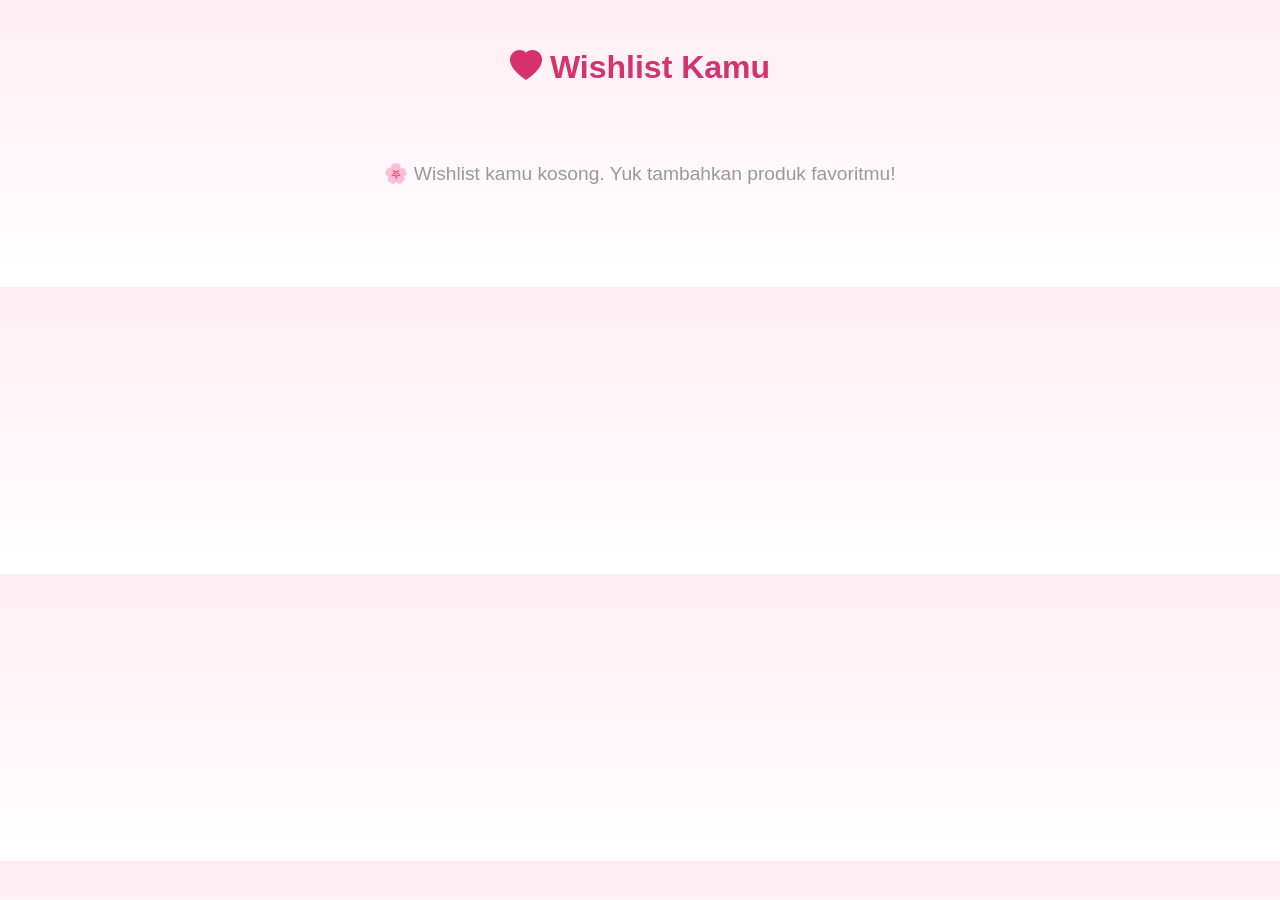
<file: wishlist.html>
<!DOCTYPE html>
<html lang="en">

<head>
  <meta charset="UTF-8" />
  <meta name="viewport" content="width=device-width, initial-scale=1" />
  <title>Wishlist | Pink Petals Florist</title>
  <link href="https://cdn.jsdelivr.net/npm/bootstrap@5.3.7/dist/css/bootstrap.min.css" rel="stylesheet" />
  <link href="https://cdn.jsdelivr.net/npm/bootstrap-icons@1.10.5/font/bootstrap-icons.css" rel="stylesheet" />
  <style>
    body {
      background: linear-gradient(to bottom, #ffeef4, #ffffff);
      font-family: 'Segoe UI', Tahoma, Geneva, Verdana, sans-serif;
      color: #4a4a4a;
    }

    h2 {
      font-weight: 700;
      color: #d6336c;
    }

    .wishlist-card {
      border: none;
      border-radius: 20px;
      overflow: hidden;
      box-shadow: 0 8px 20px rgba(245, 166, 197, 0.25);
      transition: transform 0.2s ease;
    }

    .wishlist-card:hover {
      transform: translateY(-5px);
    }

    .wishlist-card img {
      height: 200px;
      object-fit: cover;
      border-bottom: 1px solid #fce4ec;
    }

    .wishlist-card .card-body {
      padding: 15px;
    }

    .btn-remove {
      background-color: #ffe6ea;
      border: 1px solid #f5a6c5;
      color: #d6336c;
    }

    .btn-remove:hover {
      background-color: #f5a6c5;
      color: white;
    }

    .empty-wishlist {
      padding: 50px 0;
      text-align: center;
      font-size: 1.2rem;
      color: #999;
    }
  </style>
</head>

<body>

  <div class="container py-5">
    <h2 class="text-center mb-4"><i class="bi bi-heart-fill me-2"></i>Wishlist Kamu</h2>
    <div id="wishlist-container" class="row g-4"></div>
  </div>

  <script>
    const wishlist = JSON.parse(localStorage.getItem('wishlist')) || [];
    const container = document.getElementById('wishlist-container');

    if (wishlist.length === 0) {
      container.innerHTML = `<div class="empty-wishlist">🌸 Wishlist kamu kosong. Yuk tambahkan produk favoritmu!</div>`;
    } else {
      wishlist.forEach(product => {
        const col = document.createElement('div');
        col.className = 'col-sm-6 col-md-4 col-lg-3';

        col.innerHTML = `
          <div class="card wishlist-card h-100">
            <img src="${product.image}" class="card-img-top" alt="${product.name}">
            <div class="card-body d-flex flex-column">
              <h6 class="card-title text-center">${product.name}</h6>
              <button class="btn btn-remove mt-auto w-100 remove-wishlist" data-id="${product.id}">
                <i class="bi bi-trash me-1"></i>Hapus
              </button>
            </div>
          </div>
        `;
        container.appendChild(col);
      });

      // Tombol hapus dari wishlist
      document.querySelectorAll('.remove-wishlist').forEach(button => {
        button.addEventListener('click', () => {
          const id = button.dataset.id;
          const updated = wishlist.filter(item => item.id !== id);
          localStorage.setItem('wishlist', JSON.stringify(updated));
          location.reload();
        });
      });
    }
  </script>

</body>

</html>
</file>
<file: style.css>
.navbar {
    background-color: #f5a6c5; 
}

.navbar-brand, .nav-link {
    color: white !important;
}

.hero {
    background: url('logo3.jpg') center/cover no-repeat !important;
    height: 300px;
    display: flex;
    align-items: center;
    justify-content: center;
    color: white;
    font-size: 2.8rem;
    font-weight: bold;
    text-shadow: 2px 2px 5px rgba(0, 0, 0, 0.5);
}
.card {
border: none;
transition: transform 0.2s;
border-radius: 15px;
}
.card button {
border-radius: 10px;
}
.card img {
width: 100%;
height: 250px;
object-fit: cover;
border-radius: 10px;
}
.card:hover {
transform: scale(1.05);
}
.btn-pink {
    background-color: #f5a6c5;
    border: none;
    color: white;
}

.btn-pink:hover {
    background-color: #f48bb1;
    color: white;
}
.btn-pink {
    transition: background-color 0.3s ease;
}
.text-pink {
    color: #d63384;
}

.btn-outline-pink {
    border-color: #d63384;
    color: #d63384;
}

.btn-outline-pink:hover {
    background-color: #d63384;
    color: white;
}

.text-shadow {
    text-shadow: 2px 2px 8px rgba(0, 0, 0, 0.5);
}
.text-shadow {
    text-shadow: 2px 2px 8px rgba(0, 0, 0, 0.5);
}
.search-form input {
    background-color: #fff0f6;
    border: 1px solid #f5a6c5;
    color: #333;
    padding-left: 1rem;
    transition: all 0.3s ease;
}

.search-form input:focus {
    border-color: #d63384;
    box-shadow: 0 0 5px rgba(246, 132, 170, 0.6);
}

.btn-search {
    background-color: #ffffff;
    border: 1px solid #f5a6c5;
    color: #d63384;
    transition: 0.3s;
}
.btn-search:hover {
    background-color: #f5a6c5;
    color: white;
    border-color: #f5a6c5;
}
.bg-pink {
    background-color: #f58bb3;
    color: white;
}
.nav-pills .nav-link {
  background-color: #f5a6c5;
  color: white;
  margin: 0 5px;
}

.nav-pills .nav-link.active {
  background-color: #d63384;
}
.slogan-fancy {
  font-family: 'Georgia', serif;
  font-size: 2.8rem;
  font-weight: bold;
  color: #fff;
  text-shadow: 2px 2px 8px rgba(0, 0, 0, 0.4);
  display: inline-block;
  margin-bottom: 15px;
  opacity: 0;
  transform: translateY(30px);
}

.animate-fadein {
  animation: fadeInUp 1.5s ease forwards;
}

.delay-1 {
  animation-delay: 0.4s;
}

@keyframes fadeInUp {
  to {
    opacity: 1;
    transform: translateY(0);
  }
}

@media (max-width: 768px) {
  .slogan-fancy {
    font-size: 1.8rem;
  }
}
.navbar .nav-link i {
  font-size: 1.3rem;
}
.btn-wishlist {
  background-color: transparent;
  border: none;
  color: #f4719f;
  font-size: 1rem; /* Ukuran lebih kecil */
  padding: 2px;
  transition: transform 0.2s ease, color 0.3s ease;
}

.btn-wishlist:hover {
  color: #d93682;
  transform: scale(1.1);
}
.toast-notif,
#toast {
  position: fixed;
  bottom: 20px;
  left: 50%;
  transform: translateX(-50%);
  background-color: #d93682;
  color: white;
  padding: 10px 20px;
  border-radius: 30px;
  font-size: 0.9rem;
  box-shadow: 0 2px 10px rgba(0, 0, 0, 0.1);
  opacity: 0;
  pointer-events: none;
  transition: opacity 0.3s ease;
  z-index: 9999;
}

.toast-notif.show,
#toast.show {
  opacity: 1;
}
.btn-pink {
    background-color: #f5a6c5;
    color: white;
    font-weight: 600;
    transition: 0.3s;
    border: none;
    border-radius: 10px;
}

.btn-pink:hover {
    background-color: #ec92b3;
    color: white;
}

@media (max-width: 768px) {
    .text-justify {
        text-align: justify;
    }
}
footer a:hover {
  text-decoration: underline;
  opacity: 0.9;
  transition: 0.3s ease;
}

footer img {
  transition: transform 0.3s ease;
}
footer img:hover {
  transform: scale(1.1);
}
</file>
